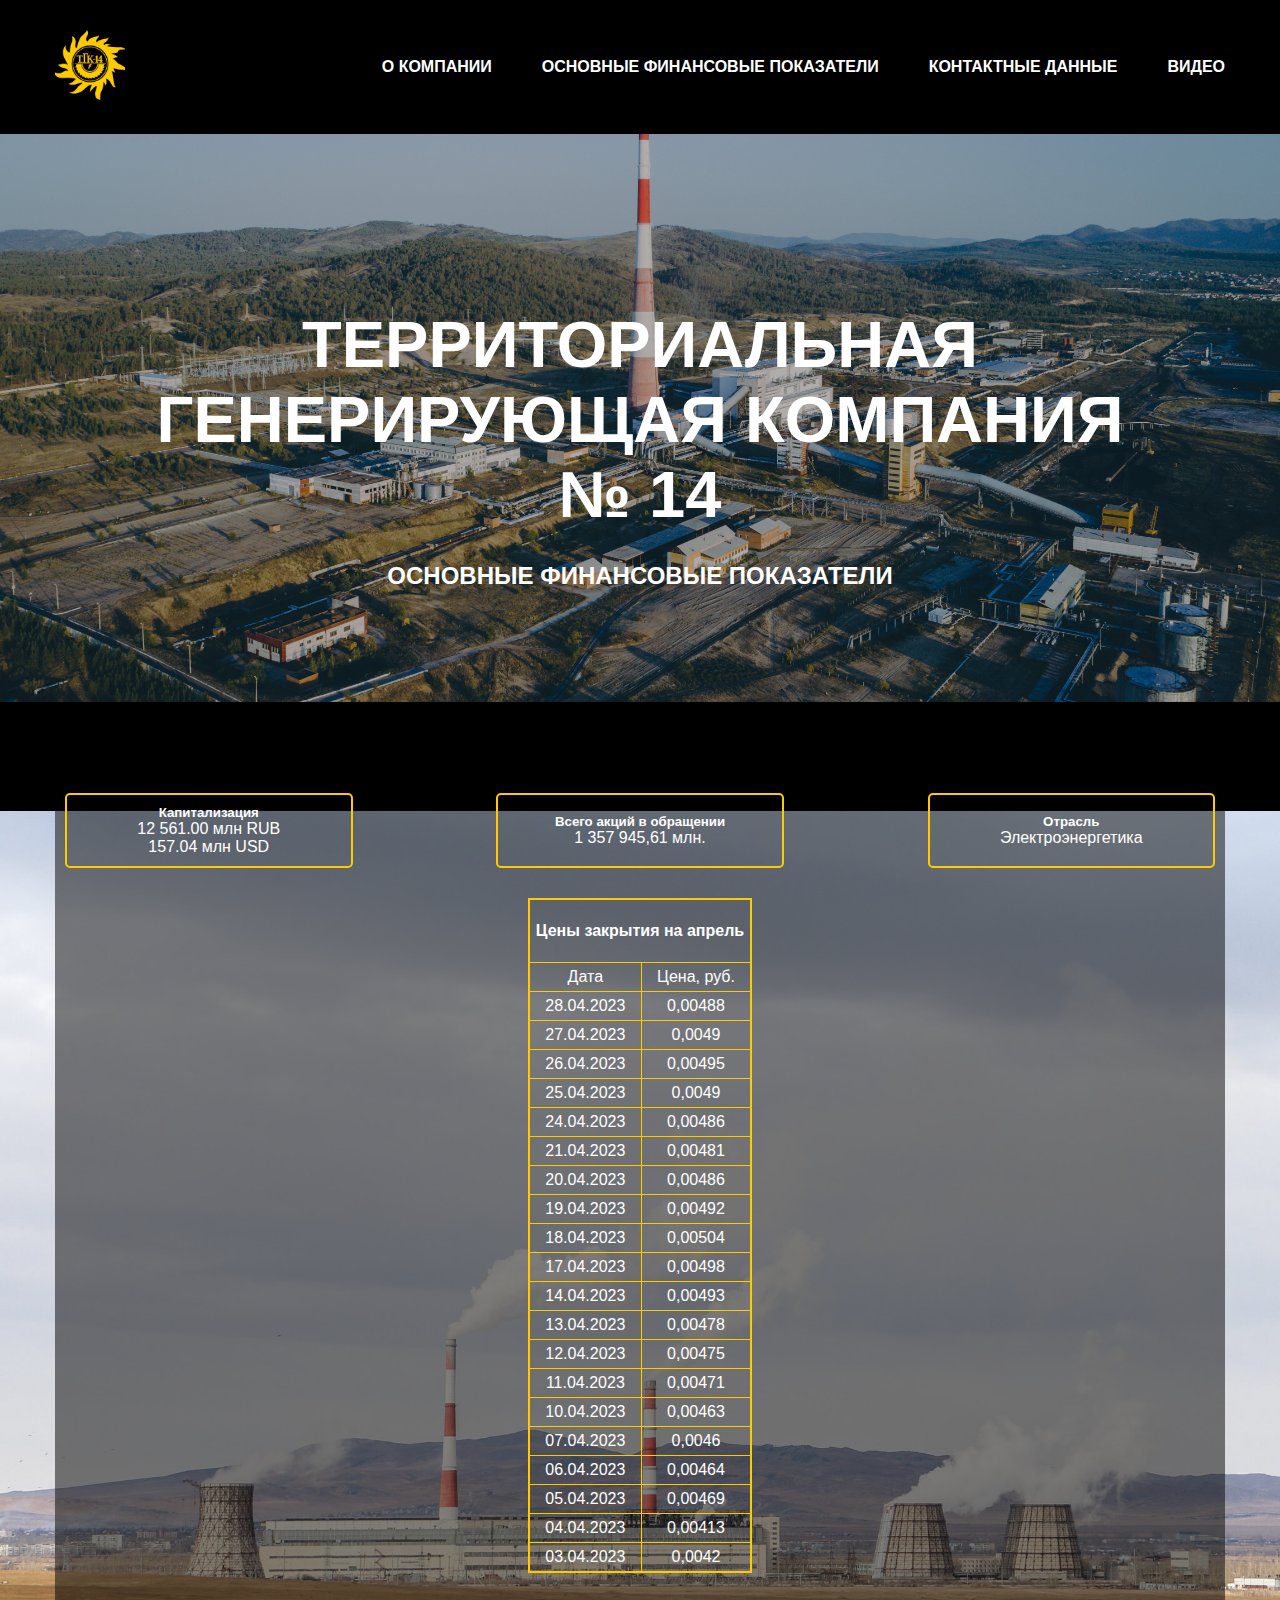
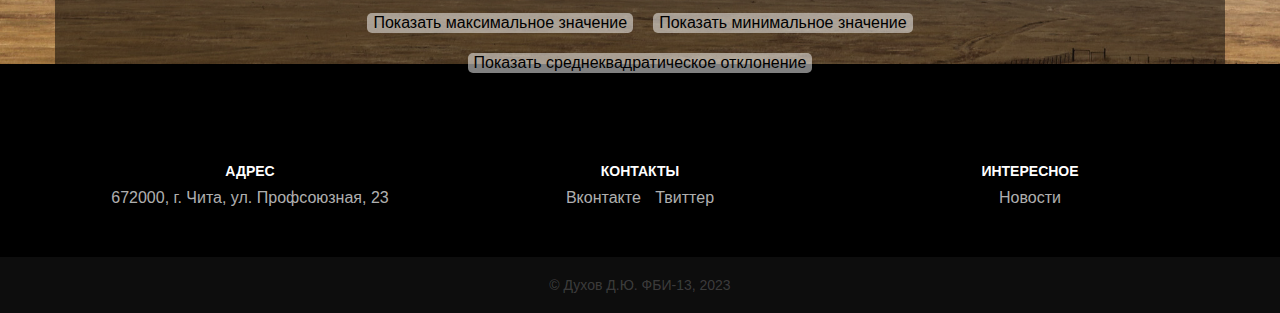
<file: page2.html>
<!DOCTYPE html>
<html lang="ru">
<head>
    <meta charset="UTF-8">
    <meta http-equiv="X-UA-Compatible" content="IE=edge">
    <meta name="viewport" content="width=device-width, initial-scale=1.0">
    <title>Публичное акционерное общество Территориальная генерирующая компания №14</title>
    <link rel="shortcut icon" href="logo2.png" type="image/png">
    <link href="main.css" rel="stylesheet" type="text/css">
    <link href="style2.css" rel="stylesheet" type="text/css">
</head>
<body>


    <!--HEADER-->
    <header class="header">
        <div class="container">
            <div class="header__inner">
                <div class="header__logo">
                    <a target="_blank" href="https://www.tgk-14.com/">
                        <img src="logo1.png" alt="" class="logo">
                    </a>
                </div>

                <nav class="nav">
                    <a class="nav__link" href="page1.html">О компании</a>
                    <a class="nav__link" href="page2.html">Основные финансовые показатели</a>
                    <a class="nav__link" href="page3.html">Контактные данные</a>
                    <a class="nav__link" href="page4.html">Видео</a>
                </nav>
            </div>
        </div>
    </header>

    <!--MAIN-->
    <main>

        <!--INTRO-->
        <div class="intro">
            <div class="intro__back">
                <div class="container">
                    <div class="intro__inner">
                        <h1 class="intro__title">Территориальная генерирующая компания № 14</h1>
                        <a href="#content_box" class="intro__link">ОСНОВНЫЕ ФИНАНСОВЫЕ ПОКАЗАТЕЛИ<a>
                    </div>
                </div>
            </div>
        </div>


        <!--CONTENT-->
        <a name="content_box"></a>
        <div class="content">
            <div class="dark">
                <div class="content__inner">
                    <div class="container">
                        <div class="sheets">
                            <div class="sheets__inner">
                                <h5 class="sheets__inner__title">Капитализация</h5>
                                <p class="cap__data">12 561.00 млн RUB</p>
                                <p class="cap__data">157.04 млн USD</p>
                            </div>

                            <div class="sheets__inner">
                                <h5 class="sheets__inner__title">Всего акций в обращении</h5>
                                <p class="cap__data">1 357 945,61 млн.</p>
                            </div>

                            <div class="sheets__inner">
                                <h5 class="sheets__inner__title">Отрасль</h5>
                                <p class="cap__data">Электроэнергетика</p>
                            </div>
                        </div>

                        <div class="place_table">
                            <table border="1" class="table_data" id="table">
                                <tr class="table__row" ><td colspan="2"><p class="table__title">Цены закрытия на апрель</p></td></tr>
                                <tr class="table__row" id="names"><td class="table__col">Дата</td><td class="table__col">Цена, руб.</td></tr>
                                <tr class="table__row" id="1"><td class="table__col">28.04.2023</td><td class="table__col">0,00488</td></tr>
                                <tr class="table__row" id="2"><td class="table__col">27.04.2023</td><td class="table__col">0,0049</td></tr>
                                <tr class="table__row" id="3"><td class="table__col">26.04.2023</td><td class="table__col">0,00495</td></tr>
                                <tr class="table__row" id="4"><td class="table__col">25.04.2023</td><td class="table__col">0,0049</td></tr>
                                <tr class="table__row" id="5"><td class="table__col">24.04.2023</td><td class="table__col">0,00486</td></tr>
                                <tr class="table__row" id="6"><td class="table__col">21.04.2023</td><td class="table__col">0,00481</td></tr>
                                <tr class="table__row" id="7"><td class="table__col">20.04.2023</td><td class="table__col">0,00486</td></tr>
                                <tr class="table__row" id="8"><td class="table__col">19.04.2023</td><td class="table__col">0,00492</td></tr>
                                <tr class="table__row" id="9"><td class="table__col">18.04.2023</td><td class="table__col">0,00504</td></tr>
                                <tr class="table__row" id="10"><td class="table__col">17.04.2023</td><td class="table__col">0,00498</td></tr>
                                <tr class="table__row" id="11"><td class="table__col">14.04.2023</td><td class="table__col">0,00493</td></tr>
                                <tr class="table__row" id="12"><td class="table__col">13.04.2023</td><td class="table__col">0,00478</td></tr>
                                <tr class="table__row" id="13"><td class="table__col">12.04.2023</td><td class="table__col">0,00475</td></tr>
                                <tr class="table__row" id="14"><td class="table__col">11.04.2023</td><td class="table__col">0,00471</td></tr>
                                <tr class="table__row" id="15"><td class="table__col">10.04.2023</td><td class="table__col">0,00463</td></tr>
                                <tr class="table__row" id="16"><td class="table__col">07.04.2023</td><td class="table__col">0,0046</td></tr>
                                <tr class="table__row" id="17"><td class="table__col">06.04.2023</td><td class="table__col">0,00464</td></tr>
                                <tr class="table__row" id="18"><td class="table__col">05.04.2023</td><td class="table__col">0,00469</td></tr>
                                <tr class="table__row" id="19"><td class="table__col">04.04.2023</td><td class="table__col">0,00413</td></tr>
                                <tr class="table__row" id="20"><td class="table__col">03.04.2023</td><td class="table__col">0,0042</td></tr>
                            </table>
                            <div class="current_data">
                                <div class="top_line">
                                    <div class="max_price">
                                        <button class="data__buttons" id="show_max_number">Показать максимальное значение</button>
                                    </div>
                                    <div class="min_price">
                                        <button class="data__buttons" id="show_min_number">Показать минимальное значение</button>
                                    </div>
                                </div>
                                <div class="bottom_line">
                                    <button class="data__buttons" id="show_standard_deviation">Показать среднеквадратическое отклонение</button>
                                </div>
                            </div>
                        </div>
                    </div>
                </div>
            </div>
        </div>

    </main>

    <!--FOOTER-->
    <footer class="footer">
        <div class="container">
            <div class="footer__inner">
                <div class="footer__block">
                    <h4 class="footer__title">
                        Адрес
                    </h4>
                    <div class="footer__text">
                        <a target="_blank" href="https://www.google.com/maps/place/%D0%9F%D1%80%D0%BE%D1%84%D1%81%D0%BE%D1%8E%D0%B7%D0%BD%D0%B0%D1%8F+%D1%83%D0%BB.,+23,+%D0%A7%D0%B8%D1%82%D0%B0,+%D0%97%D0%B0%D0%B1%D0%B0%D0%B9%D0%BA%D0%B0%D0%BB%D1%8C%D1%81%D0%BA%D0%B8%D0%B9+%D0%BA%D1%80%D0%B0%D0%B9,+672000/@52.0304849,113.5007768,17z/data=!3m1!4b1!4m6!3m5!1s0x5dca3534fc7417b7:0x3d8aabf0842a31e5!8m2!3d52.0304849!4d113.5029655!16s%2Fg%2F11b8v58v7h?entry=ttu">
                            <address class="footer__adress">
                                672000, г. Чита, ул. Профсоюзная, 23
                            </address>
                        </a>
                    </div>
                </div>

                <div class="footer__block">
                    <h4 class="footer__title">
                        Контакты
                    </h4>
                    <div class="footer__text">
                        <a class="footer__link" target="_blank" href="https://vk.com/public161644299">Вконтакте</a>
                        <a class="footer__link" target="_blank" href="https://twitter.com/tgk_14">Твиттер</a>
                    </div>
                </div>

                <div class="footer__block">
                    <h4 class="footer__title">
                        Интересное
                    </h4>
                    <div class="footer__text">
                        <a class="footer__link" target="_blank" href="https://news.tgk-14.com/?">Новости</a>
                    </div>
                </div>

            </div>
        </div>

        <div class="copyright">
            <div class="container">
                <div class="copyright__text">
                    &copy <a class="me" target="_blank" href="https://vk.com/mrdd11">Духов Д.Ю.</a> ФБИ-13, 2023
                </div>
            </div>
        </div>
    </footer>


    <script src="script.js"></script>


</body>
</html>
</file>
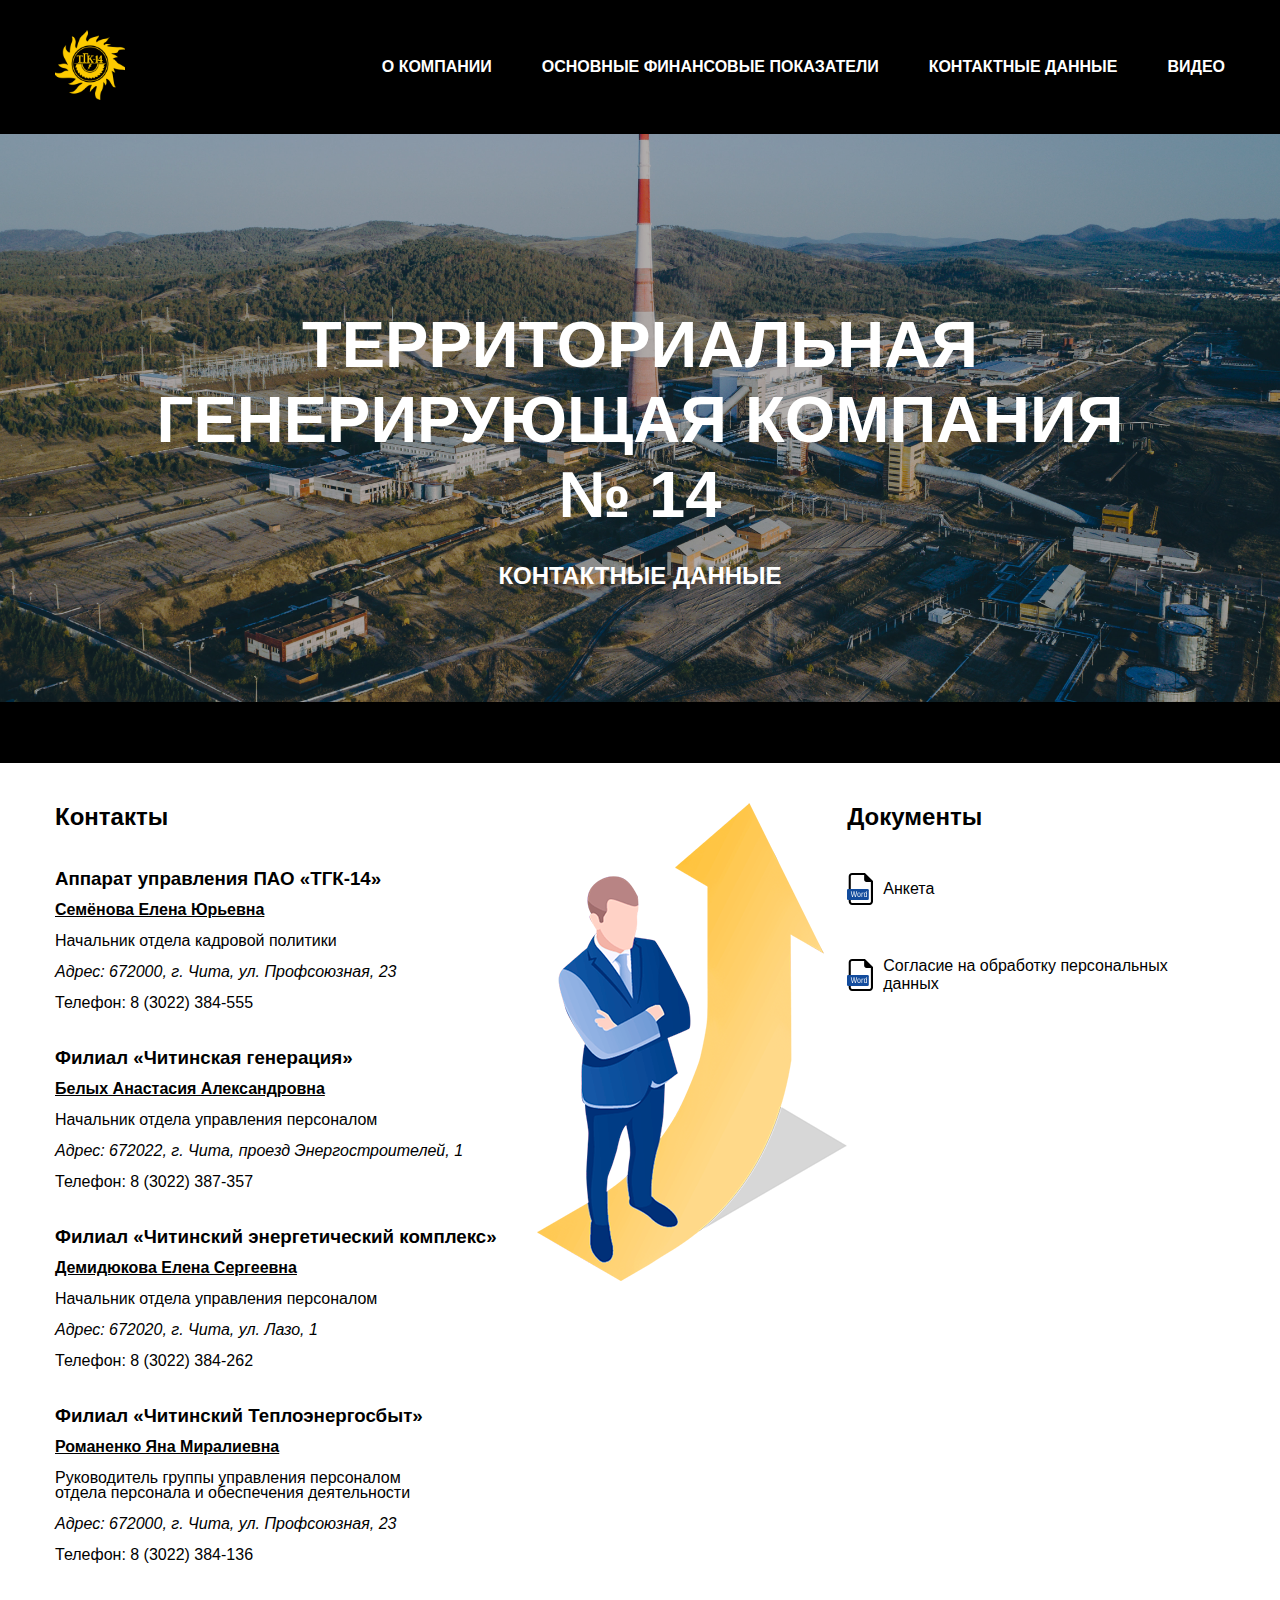
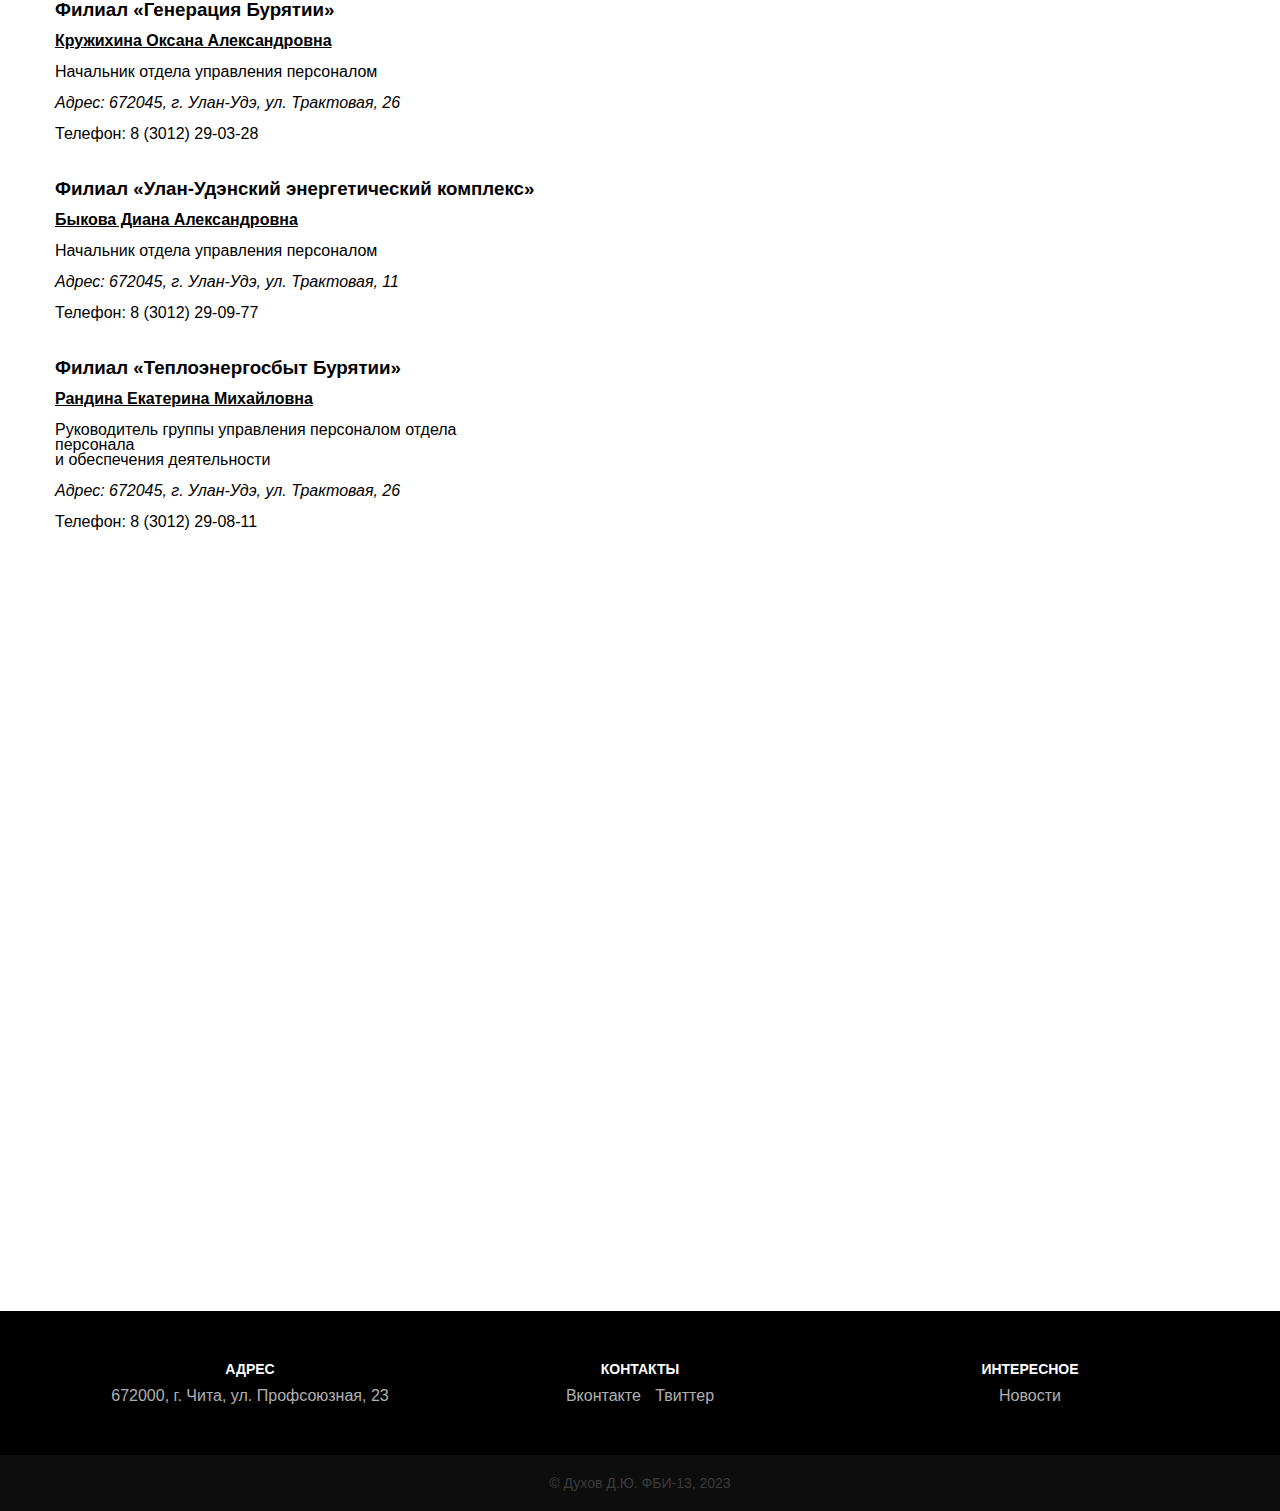
<file: page3.html>
<!DOCTYPE html>
<html lang="ru">
<head>
    <meta charset="UTF-8">
    <meta http-equiv="X-UA-Compatible" content="IE=edge">
    <meta name="viewport" content="width=device-width, initial-scale=1.0">
    <title>Публичное акционерное общество Территориальная генерирующая компания №14</title>
    <link rel="shortcut icon" href="logo2.png" type="image/png">
    <link href="main.css" rel="stylesheet" type="text/css">
    <link href="style3.css" rel="stylesheet" type="text/css">
</head>
<body>


    <!--HEADER-->
    <header class="header">
        <div class="container">
            <div class="header__inner">
                <div class="header__logo">
                    <a target="_blank" href="https://www.tgk-14.com/">
                        <img src="logo1.png" alt="" class="logo">
                    </a>
                </div>

                <nav class="nav">
                    <a class="nav__link" href="page1.html">О компании</a>
                    <a class="nav__link" href="page2.html">Основные финансовые показатели</a>
                    <a class="nav__link" href="page3.html">Контактные данные</a>
                    <a class="nav__link" href="page4.html">Видео</a>
                </nav>
            </div>
        </div>
    </header>

    <!--MAIN-->
    <main>

        <!--INTRO-->
        <div class="intro">
            <div class="intro__back">
                <div class="container">
                    <div class="intro__inner">
                        <h1 class="intro__title">Территориальная генерирующая компания № 14</h1>
                        <a href="#content_box" class="intro__link">Контактные данные<a>
                    </div>
                </div>
            </div>
        </div>


        <!--CONTENT-->
        <a name="content_box"></a>
        <div class="content">
            <div class="container">
                <div class="contact">
                    <div class="contact__inner">
                        <div class="contacts">
                            <h2>Контакты</h2>
                            <div class="contacts__inner">
                                <h3 class="branch_name">Аппарат управления ПАО «ТГК-14»</h3>
                                <p class="worker_name"><b>Семёнова Елена Юрьевна</b></p>
                                <p class="job_title">Начальник отдела кадровой политики</p>
                                <address class="address_branch">Адрес: 672000, г. Чита, ул. Профсоюзная, 23</address>
                                <p class="number_tel">Телефон: 8 (3022) 384-555</p>
                            </div>

                            <div class="contacts__inner">
                                <h3 class="branch_name">Филиал «Читинская генерация»</h3>
                                <p class="worker_name"><b>Белых Анастасия Александровна</b></p>
                                <p class="job_title">Начальник отдела управления персоналом</p>
                                <address class="address_branch">Адрес: 672022, г. Чита, проезд Энергостроителей, 1</address>
                                <p class="number_tel">Телефон: 8 (3022) 387-357</p>
                            </div>

                            <div class="contacts__inner">
                                <h3 class="branch_name">Филиал «Читинский энергетический комплекс»</h3>
                                <p class="worker_name"><b>Демидюкова Елена Сергеевна</b></p>
                                <p class="job_title">Начальник отдела управления персоналом</p>
                                <address class="address_branch">Адрес: 672020, г. Чита, ул. Лазо, 1</address>
                                <p class="number_tel">Телефон: 8 (3022) 384-262</p>
                            </div>
                            
                            <div class="contacts__inner">
                                <h3 class="branch_name">Филиал «Читинский Теплоэнергосбыт»</h3>
                                <p class="worker_name"><b>Романенко Яна Миралиевна</b></p>
                                <p class="job_title">Руководитель группы управления персоналом<br>отдела персонала и обеспечения деятельности</p>
                                <address class="address_branch">Адрес: 672000, г. Чита, ул. Профсоюзная, 23</address>
                                <p class="number_tel">Телефон: 8 (3022) 384-136</p>
                            </div>

                            <div class="contacts__inner">
                                <h3 class="branch_name">Филиал «Генерация Бурятии»</h3>
                                <p class="worker_name"><b>Кружихина Оксана Александровна</b></p>
                                <p class="job_title">Начальник отдела управления персоналом</p>
                                <address class="address_branch">Адрес: 672045, г. Улан-Удэ, ул. Трактовая, 26</address>
                                <p class="number_tel">Телефон: 8 (3012) 29-03-28</p>
                            </div>

                            <div class="contacts__inner">
                                <h3 class="branch_name">Филиал «Улан-Удэнский энергетический комплекс»</h3>
                                <p class="worker_name"><b>Быкова Диана Александровна</b></p>
                                <p class="job_title">Начальник отдела управления персоналом</p>
                                <address class="address_branch">Адрес: 672045, г. Улан-Удэ, ул. Трактовая, 11</address>
                                <p class="number_tel">Телефон: 8 (3012) 29-09-77</p>
                            </div>

                            <div class="contacts__inner">
                                <h3 class="branch_name">Филиал «Теплоэнергосбыт Бурятии»</h3>
                                <p class="worker_name"><b>Рандина Екатерина Михайловна</b></p>
                                <p class="job_title">Руководитель группы управления персоналом отдела персонала<br>и обеспечения деятельности</p>
                                <address class="address_branch">Адрес: 672045, г. Улан-Удэ, ул. Трактовая, 26</address>
                                <p class="number_tel">Телефон: 8 (3012) 29-08-11</p>
                            </div>
                        </div>
                        <div class="contact__img">
                            <img src="job_seeker-image.png" alt="">
                        </div>
                        <div class="contact__docs">
                            <h2>Документы</h2>
                            <a class="docs_link" href="Анкета.docx" download="">
                                <img class="docs_link_img" src="word-file.svg" alt="">
                                <div>Анкета</div>
                            </a>
                            <a class="docs_link"  href="Согласие на обработку персональных данных.docx" download="">
                                <img class="docs_link_img"  src="word-file.svg" alt="">
                                <div>Согласие на обработку персональных данных</div>
                            </a>
                        </div>
                    </div>
                </div>
            </div>

            <div class="map">
                <iframe class="map__inner" src="https://www.google.com/maps/embed?pb=!1m18!1m12!1m3!1d2454.704272729628!2d113.50296550000002!3d52.03048489999999!2m3!1f0!2f0!3f0!3m2!1i1024!2i768!4f13.1!3m3!1m2!1s0x5dca3534fc7417b7%3A0x3d8aabf0842a31e5!2z0J_RgNC-0YTRgdC-0Y7Qt9C90LDRjyDRg9C7LiwgMjMsINCn0LjRgtCwLCDQl9Cw0LHQsNC50LrQsNC70YzRgdC60LjQuSDQutGA0LDQuSwgNjcyMDAw!5e0!3m2!1sru!2sru!4v1685251245791!5m2!1sru!2sru" 
                style="border:0;" allowfullscreen="" loading="lazy" referrerpolicy="no-referrer-when-downgrade"></iframe>
            </div>

        </div>

    </main>

    <!--FOOTER-->
    <footer class="footer">
        <div class="container">
            <div class="footer__inner">
                <div class="footer__block">
                    <h4 class="footer__title">
                        Адрес
                    </h4>
                    <div class="footer__text">
                        <a target="_blank" href="https://www.google.com/maps/place/%D0%9F%D1%80%D0%BE%D1%84%D1%81%D0%BE%D1%8E%D0%B7%D0%BD%D0%B0%D1%8F+%D1%83%D0%BB.,+23,+%D0%A7%D0%B8%D1%82%D0%B0,+%D0%97%D0%B0%D0%B1%D0%B0%D0%B9%D0%BA%D0%B0%D0%BB%D1%8C%D1%81%D0%BA%D0%B8%D0%B9+%D0%BA%D1%80%D0%B0%D0%B9,+672000/@52.0304849,113.5007768,17z/data=!3m1!4b1!4m6!3m5!1s0x5dca3534fc7417b7:0x3d8aabf0842a31e5!8m2!3d52.0304849!4d113.5029655!16s%2Fg%2F11b8v58v7h?entry=ttu">
                            <address class="footer__adress">
                                672000, г. Чита, ул. Профсоюзная, 23
                            </address>
                        </a>
                    </div>
                </div>

                <div class="footer__block">
                    <h4 class="footer__title">
                        Контакты
                    </h4>
                    <div class="footer__text">
                        <a class="footer__link" target="_blank" href="https://vk.com/public161644299">Вконтакте</a>
                        <a class="footer__link" target="_blank" href="https://twitter.com/tgk_14">Твиттер</a>
                    </div>
                </div>

                <div class="footer__block">
                    <h4 class="footer__title">
                        Интересное
                    </h4>
                    <div class="footer__text">
                        <a class="footer__link" target="_blank" href="https://news.tgk-14.com/?">Новости</a>
                    </div>
                </div>

            </div>
        </div>

        <div class="copyright">
            <div class="container">
                <div class="copyright__text">
                    &copy <a class="me" target="_blank" href="https://vk.com/mrdd11">Духов Д.Ю.</a> ФБИ-13, 2023
                </div>
            </div>
        </div>
    </footer>


</body>
</html>
</file>
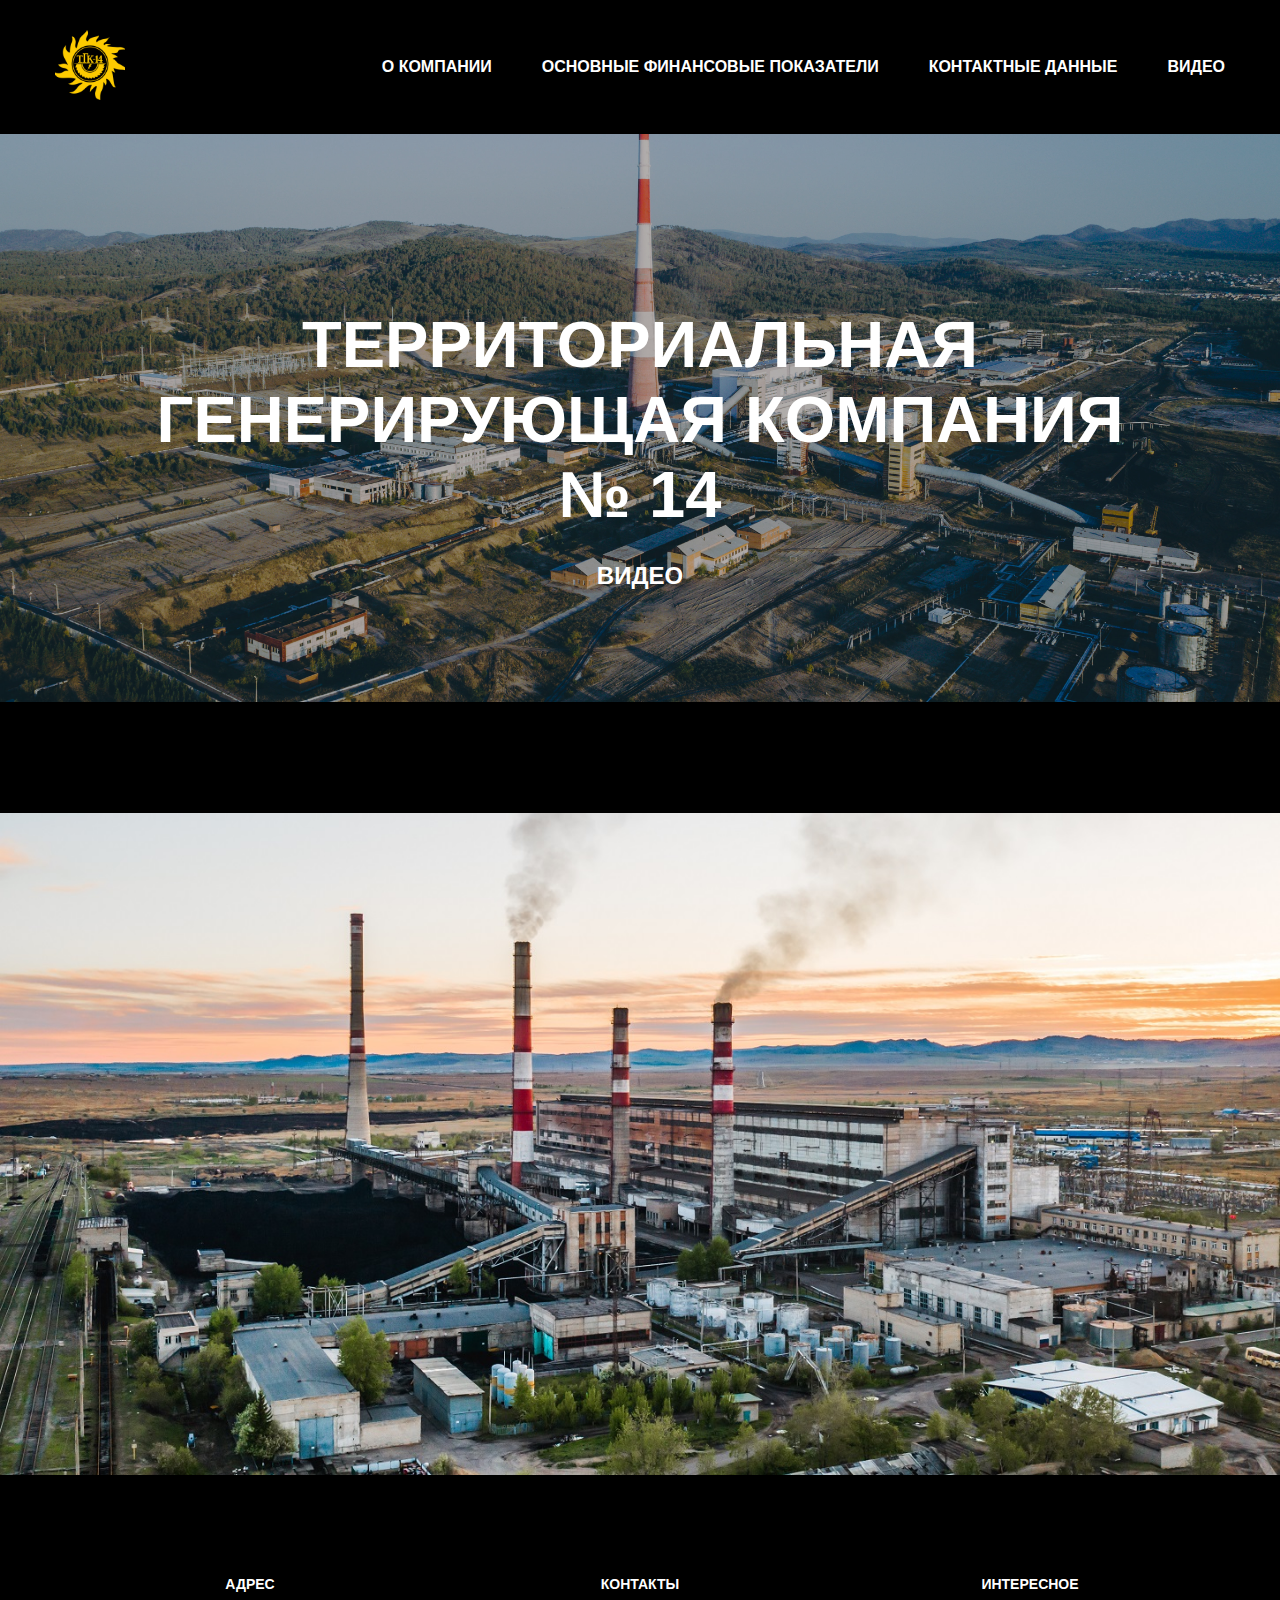
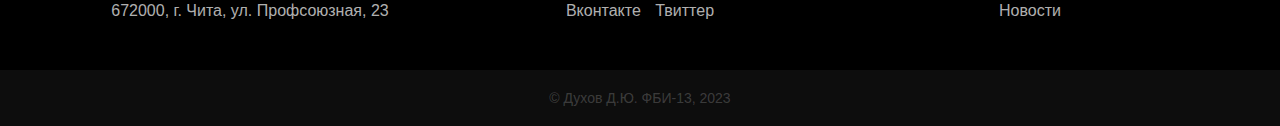
<file: page4.html>
<!DOCTYPE html>
<html lang="ru">
<head>
    <meta charset="UTF-8">
    <meta http-equiv="X-UA-Compatible" content="IE=edge">
    <meta name="viewport" content="width=device-width, initial-scale=1.0">
    <title>Публичное акционерное общество Территориальная генерирующая компания №14</title>
    <link rel="shortcut icon" href="logo2.png" type="image/png">
    <link href="main.css" rel="stylesheet" type="text/css">
    <link href="style4.css" rel="stylesheet" type="text/css">
</head>
<body>


    <!--HEADER-->
    <header class="header">
        <div class="container">
            <div class="header__inner">
                <div class="header__logo">
                    <a target="_blank" href="https://www.tgk-14.com/">
                        <img src="logo1.png" alt="" class="logo">
                    </a>
                </div>

                <nav class="nav">
                    <a class="nav__link" href="page1.html">О компании</a>
                    <a class="nav__link" href="page2.html">Основные финансовые показатели</a>
                    <a class="nav__link" href="page3.html">Контактные данные</a>
                    <a class="nav__link" href="page4.html">Видео</a>
                </nav>
            </div>
        </div>
    </header>

    <!--MAIN-->
    <main>

        <!--INTRO-->
        <div class="intro">
            <div class="intro__back">
                <div class="container">
                    <div class="intro__inner">
                        <h1 class="intro__title">Территориальная генерирующая компания № 14</h1>
                        <a href="#content_box" class="intro__link">Видео<a>
                    </div>
                </div>
            </div>
        </div>


        <!--CONTENT-->
        <a name="content_box"></a>
        <div class="content">
            <div class="container">
                <div class="video">
                    <div class="video__inner">
                        <iframe class="video_company" src="https://www.youtube.com/embed/Jv1eEZpFBHQ?controls=0" 
                        title="YouTube video player" frameborder="0" allow="accelerometer; autoplay; clipboard-write; 
                        encrypted-media; gyroscope; picture-in-picture; web-share" allowfullscreen></iframe>
                    </div>
                </div>
            </div>
               
        </div>

    </main>

    <!--FOOTER-->
    <footer class="footer">
        <div class="container">
            <div class="footer__inner">
                <div class="footer__block">
                    <h4 class="footer__title">
                        Адрес
                    </h4>
                    <div class="footer__text">
                        <a target="_blank" href="https://www.google.com/maps/place/%D0%9F%D1%80%D0%BE%D1%84%D1%81%D0%BE%D1%8E%D0%B7%D0%BD%D0%B0%D1%8F+%D1%83%D0%BB.,+23,+%D0%A7%D0%B8%D1%82%D0%B0,+%D0%97%D0%B0%D0%B1%D0%B0%D0%B9%D0%BA%D0%B0%D0%BB%D1%8C%D1%81%D0%BA%D0%B8%D0%B9+%D0%BA%D1%80%D0%B0%D0%B9,+672000/@52.0304849,113.5007768,17z/data=!3m1!4b1!4m6!3m5!1s0x5dca3534fc7417b7:0x3d8aabf0842a31e5!8m2!3d52.0304849!4d113.5029655!16s%2Fg%2F11b8v58v7h?entry=ttu">
                            <address class="footer__adress">
                                672000, г. Чита, ул. Профсоюзная, 23
                            </address>
                        </a>
                    </div>
                </div>

                <div class="footer__block">
                    <h4 class="footer__title">
                        Контакты
                    </h4>
                    <div class="footer__text">
                        <a class="footer__link" target="_blank" href="https://vk.com/public161644299">Вконтакте</a>
                        <a class="footer__link" target="_blank" href="https://twitter.com/tgk_14">Твиттер</a>
                    </div>
                </div>

                <div class="footer__block">
                    <h4 class="footer__title">
                        Интересное
                    </h4>
                    <div class="footer__text">
                        <a class="footer__link" target="_blank" href="https://news.tgk-14.com/?">Новости</a>
                    </div>
                </div>

            </div>
        </div>

        <div class="copyright">
            <div class="container">
                <div class="copyright__text">
                    &copy <a class="me" target="_blank" href="https://vk.com/mrdd11">Духов Д.Ю.</a> ФБИ-13, 2023
                </div>
            </div>
        </div>
    </footer>


</body>
</html>
</file>
<file: main.css>
body {
    margin: 0;
    padding: 0;
    background-color: #fff;

    -webkit-font-smoothing: antialiased;
    font-family: "HeliosCond", sans-serif;
    font-size: 16px;
    color: #fff;

    -ms-user-select: none; 
    -moz-user-select: none; 
    -webkit-user-select: none;
    user-select: none; 
}

* {
    box-sizing: border-box;
}

::-webkit-scrollbar {
    width: 0;
  }

h1, h2, h3, h4, h5, h6 {
    margin: 0;
}

b {
    text-decoration: underline;
}

a {
    text-decoration: none;
}


/* CONTAINER
==========================*/

.container {
    width: 100%;
    max-width: 1170px;
    margin: 0 auto;
}

/* HEADER 
==========================*/

.logo {
    width: 70px;
}

.header {
    width: 100%;
    height: 134px;
    position: fixed;
    top: 0;
    left: 0;
    z-index: 1000;
    transition: .2s linear;

    background-color: rgba(0, 0, 0, .5);
}

.header:hover {
    background-color: rgba(0, 0, 0, 1);

}

.header__inner {
    display: flex;
    justify-content: space-between;

    align-items: center;

    padding: 30px 0;
}


/* NAV
==========================*/

.nav {
    display: flex;

    text-transform: uppercase;
    font-weight: 700;
    font-size: 16px;
}

.nav__link {
    color: #fff;

    text-decoration: none;
    margin-left: 50px;

    transition: .2s;
}

.nav__link:hover {
    color: #FDCB00;
}

.nav__link:first-child {
    margin-left: 0;
}




/* INTRO
==========================*/

.intro {
    height: 763px;
    display: flex;
    flex-direction: column;
    justify-content: center;

    background: #000000 url(backgroundmain.jpg)
    center center no-repeat scroll;
    background-size:  100%;
}

.intro__back {
    padding-top: 134px;
    display: flex;
    flex-direction: column;
    justify-content: center;
    width: 100%;
    height: 100%;
    background: rgba(0, 0, 0, .3);
}

.intro__inner {
    max-width: 970px;
    width: 100%;

    margin: 0 auto;

    text-align: center;

}

.intro__title {
    margin: 0 0 30px;

    text-transform: uppercase;
    font-size: 65px;
    color: #fff;
    font-weight: 700;
}

.intro__link {
    color: #fff;
    font-size: 24px;
    font-weight: 700;
    text-transform: uppercase;
    text-decoration: none;
    padding: 10px;
    border-radius: 3px;

    transition: .2s;
}

.intro__link:hover {
    background-color: rgba(234, 75, 57, 0.8);
    color: #FDCB00;
}



/* FOOTER
==========================*/

.footer {
    background-color: black;
}

.footer__inner {
    padding: 50px 0;

    display: flex;
    justify-content: space-between;
}

.footer__block {
    width: 33.3333%;

    text-align: center;
}

.footer__title {

    margin-bottom: 10px;
    font-size: 14px;
    font-weight: 700;
    color: #fff;
    text-transform: uppercase;
}

.footer__adress {
    font-style: normal;
    color: rgba(255, 255, 255, .7);
    transition: linear .1s;
}

.footer__adress:hover {
    color: #FDCB00;
}

.footer__link {
    font-style: normal;
    color: rgba(255, 255, 255, .7);
    transition: linear .1s;

    margin-left: 10px;
}

.footer__link:first-child {
    margin-left: 0;
}

.footer__link:hover {
    color: #FDCB00;
}



/* COPYRIGHT
==========================*/

.copyright {
    text-align: center;
    padding: 20px 0;
    background-color: rgba(255, 255, 255, .05);
}

.copyright__text {
    color: rgba(255, 255, 255, .2);
    font-size: 14px;
}

.me {
    color: rgba(255, 255, 255, .2);
    transition: linear .2s;
}

.me:hover {
    color: #FDCB00
}
</file>
<file: style2.css>
.content {
    background: #000 url(background-fin.jpg) 
    center center no-repeat scroll;
    background-size: 100%;
    width: 100%;
    margin: 0;
}

.dark {
    height: 100%;
    width: 100%;
    max-width: 1170px;
    margin: 0 auto;
    padding: auto 100px;
    padding-bottom: 30px;

    background: rgba(0, 0, 0, .5);
}

.sheets {
    display: flex;
    justify-content: space-between;
    margin: 30px 10px;
    margin-top: 0;
}

.sheets__inner {
    display: flex;
    justify-content: center;
    align-items: center;
    flex-direction: column;

    width: 25%;
    text-align: center;

    margin-top: 30px;
    padding: 10px;
    border: 2px solid #FDCB00;
    border-radius: 5px;
}

.cap__data {
    margin: 0;
}

.table_data {
    margin: 0 auto;
    margin-bottom: 30px;
    border: 2px solid #FDCB00;
    border-collapse: collapse;
}

.table__title {
    padding: 5px;
    text-align: center;
    font-weight: 700;
}

.table__col {
    padding: 5px;
    text-align: center;
}

.current_data {
    display: flex;
    flex-direction: column;
    align-items: center;
    justify-content: center;
}

.top_line {
    display: flex;
    justify-content: space-between;
}

.data__buttons {
    background-color: rgba(255, 255, 255, .5);
    margin: 10px;
    border: 0;
    border-radius: 5px;

    font-size: 16px;

    transition: all linear .2s;

}

.data__buttons:hover {
    background: #FDCB00;
}
</file>
<file: style3.css>
.content {
    background: #fff;
    padding: 40px 0;
    padding-bottom: 0;
}

.contact__inner {
    color: #000;

    width: 100%;
    display: flex;
    justify-content: space-between;
}

.contacts__inner {
    margin-top: 40px;
    line-height: 15px;
}

.contact__docs {
    display: flex;
    flex-direction: column;
}

.docs_link {
    display: flex;
    align-items: center;

    margin-top: 40px;

    color: #000;
    margin-bottom: 10px;

    transition: all linear .2s;
}

.docs_link:hover {
    color: #FDCB00;
}

.docs_link_img {
    margin-right: 10px;

    width: 26px;
    height: 36px;
}
.map {
    margin-top: 30px;

    height: 736px;
    width: 100%;
}

.map__inner {
    width: 100%;
    height: 100%;
    margin: 0;
}
</file>
<file: style4.css>
.content {
    height: 763px;

    background: #000000 url(chitinskaya_tec-1.jpg)
    center center no-repeat scroll;
    background-size: 100%;
    background-color: black;

    text-align: center;

    display: flex;
    justify-content: center;
    flex-direction: column;
}


.video__inner {
}

.video_company {
    width: 650px;
    height: 315px;
    border-radius: 10px;
}
</file>
